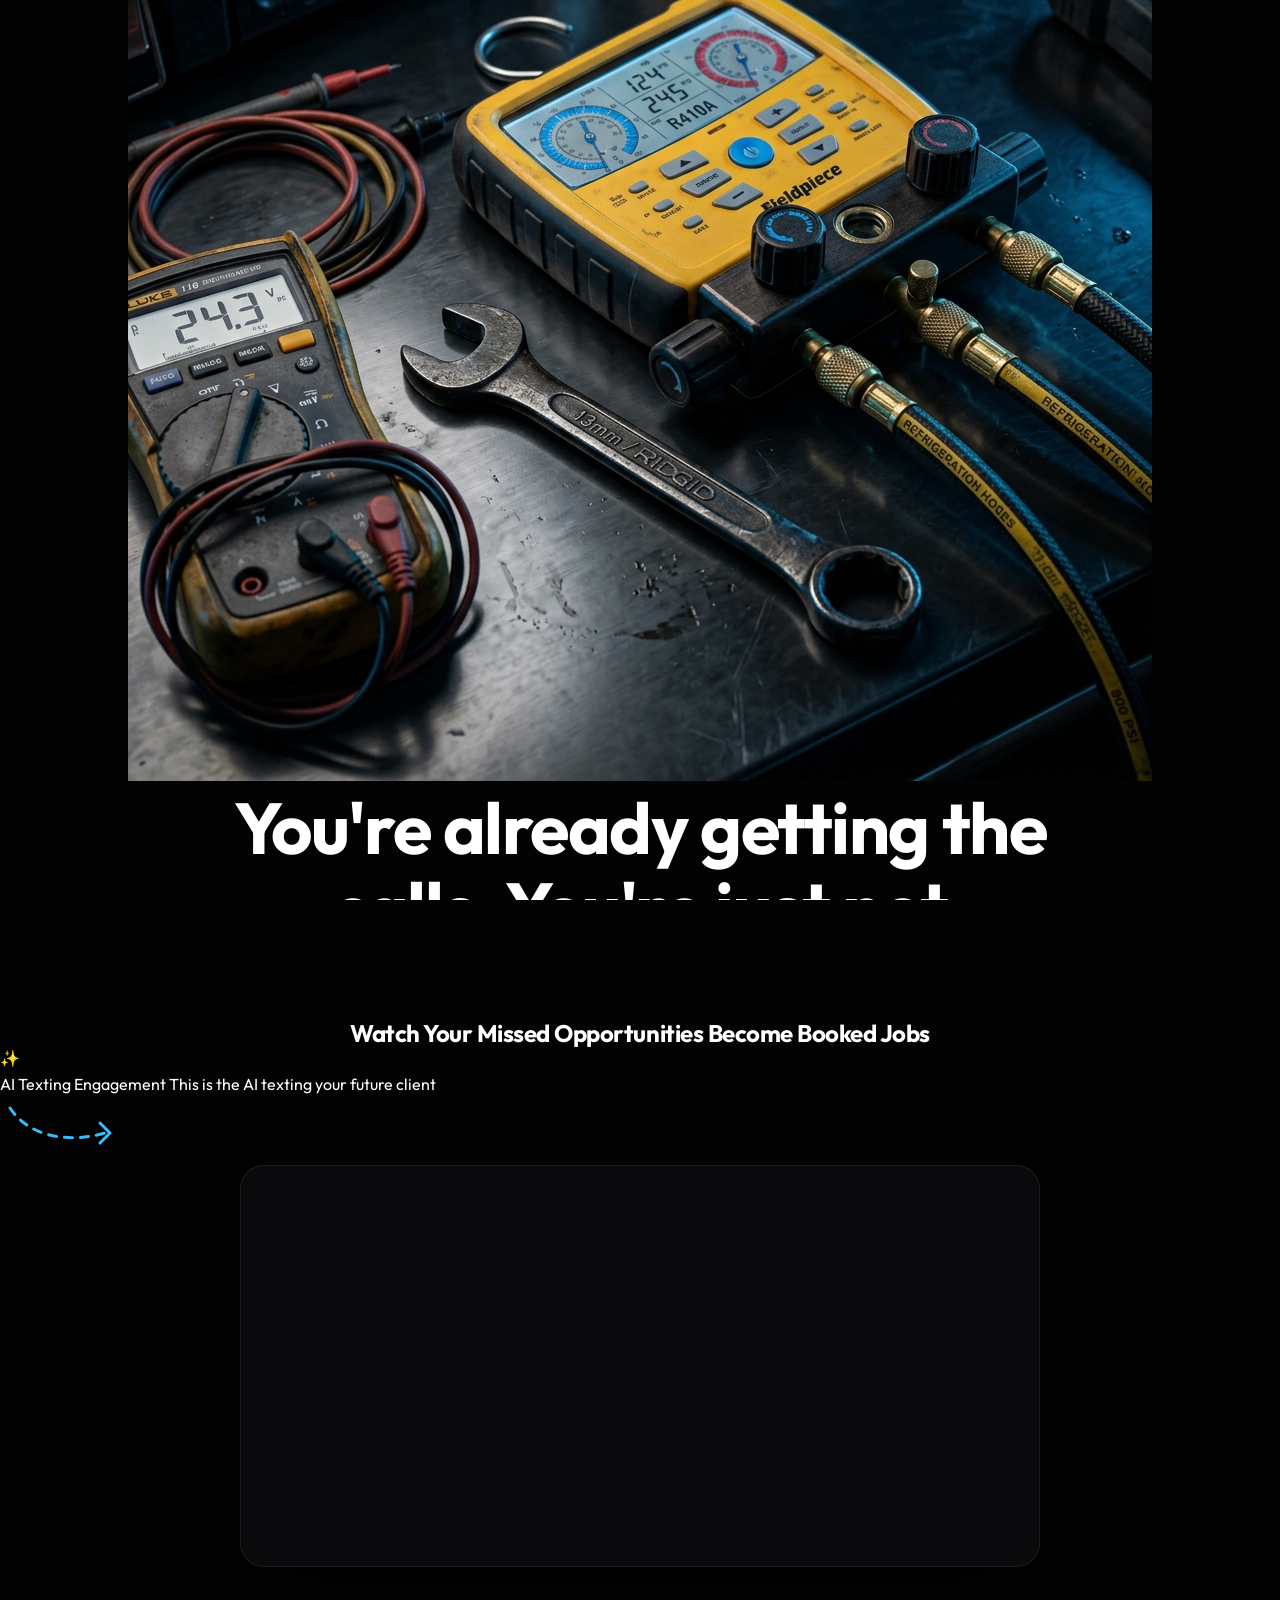
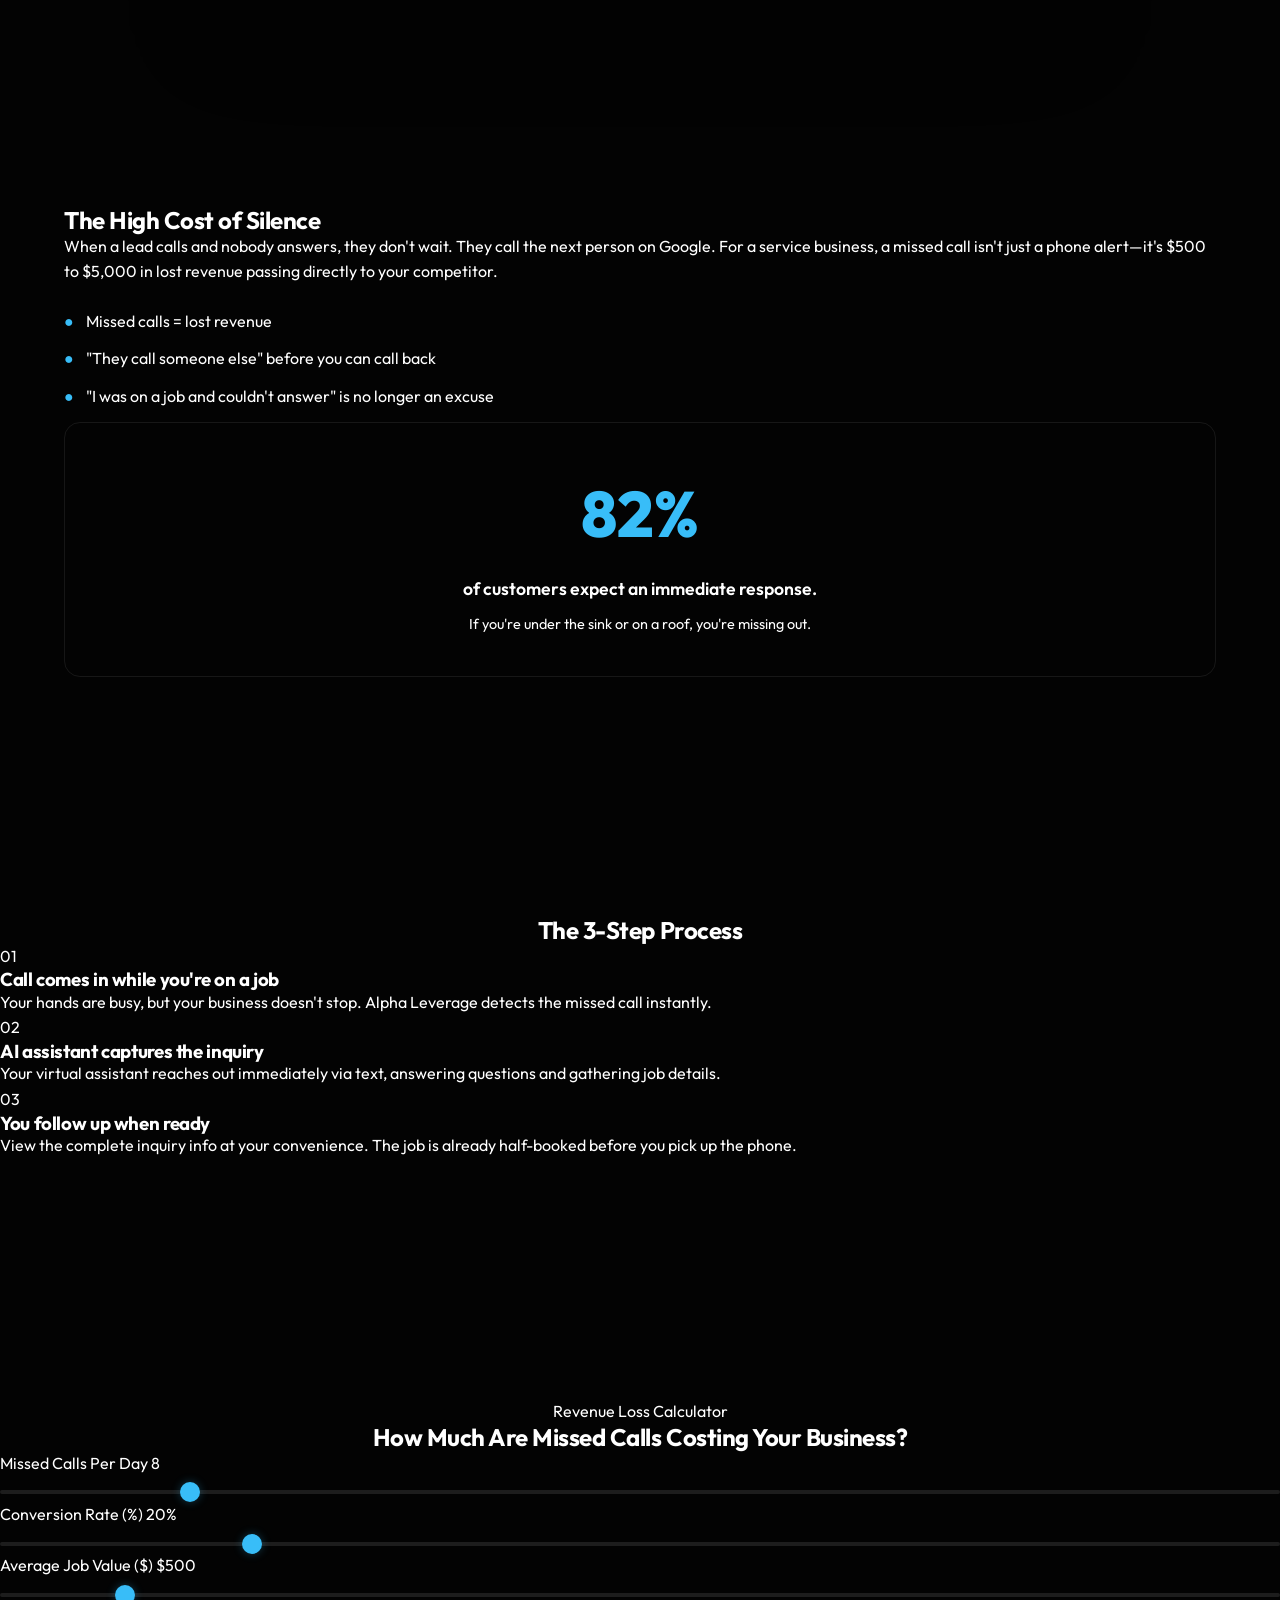
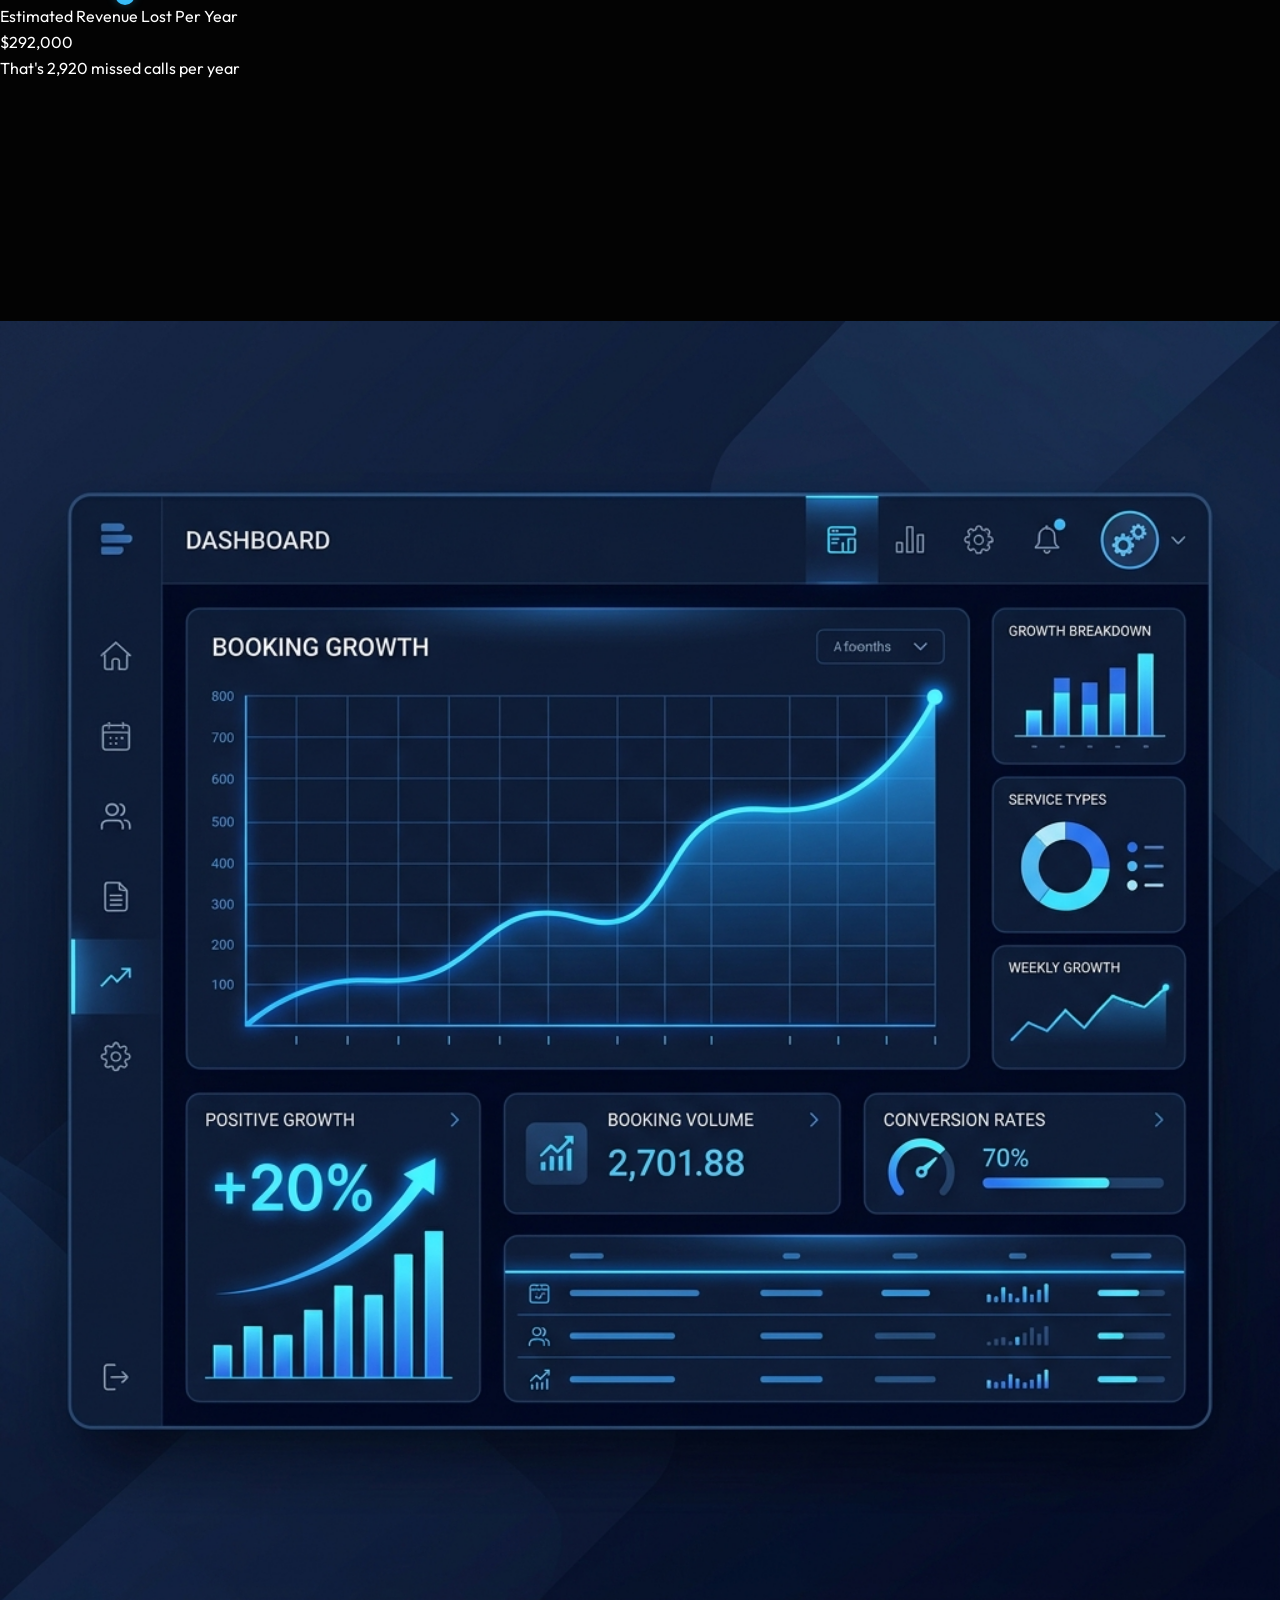
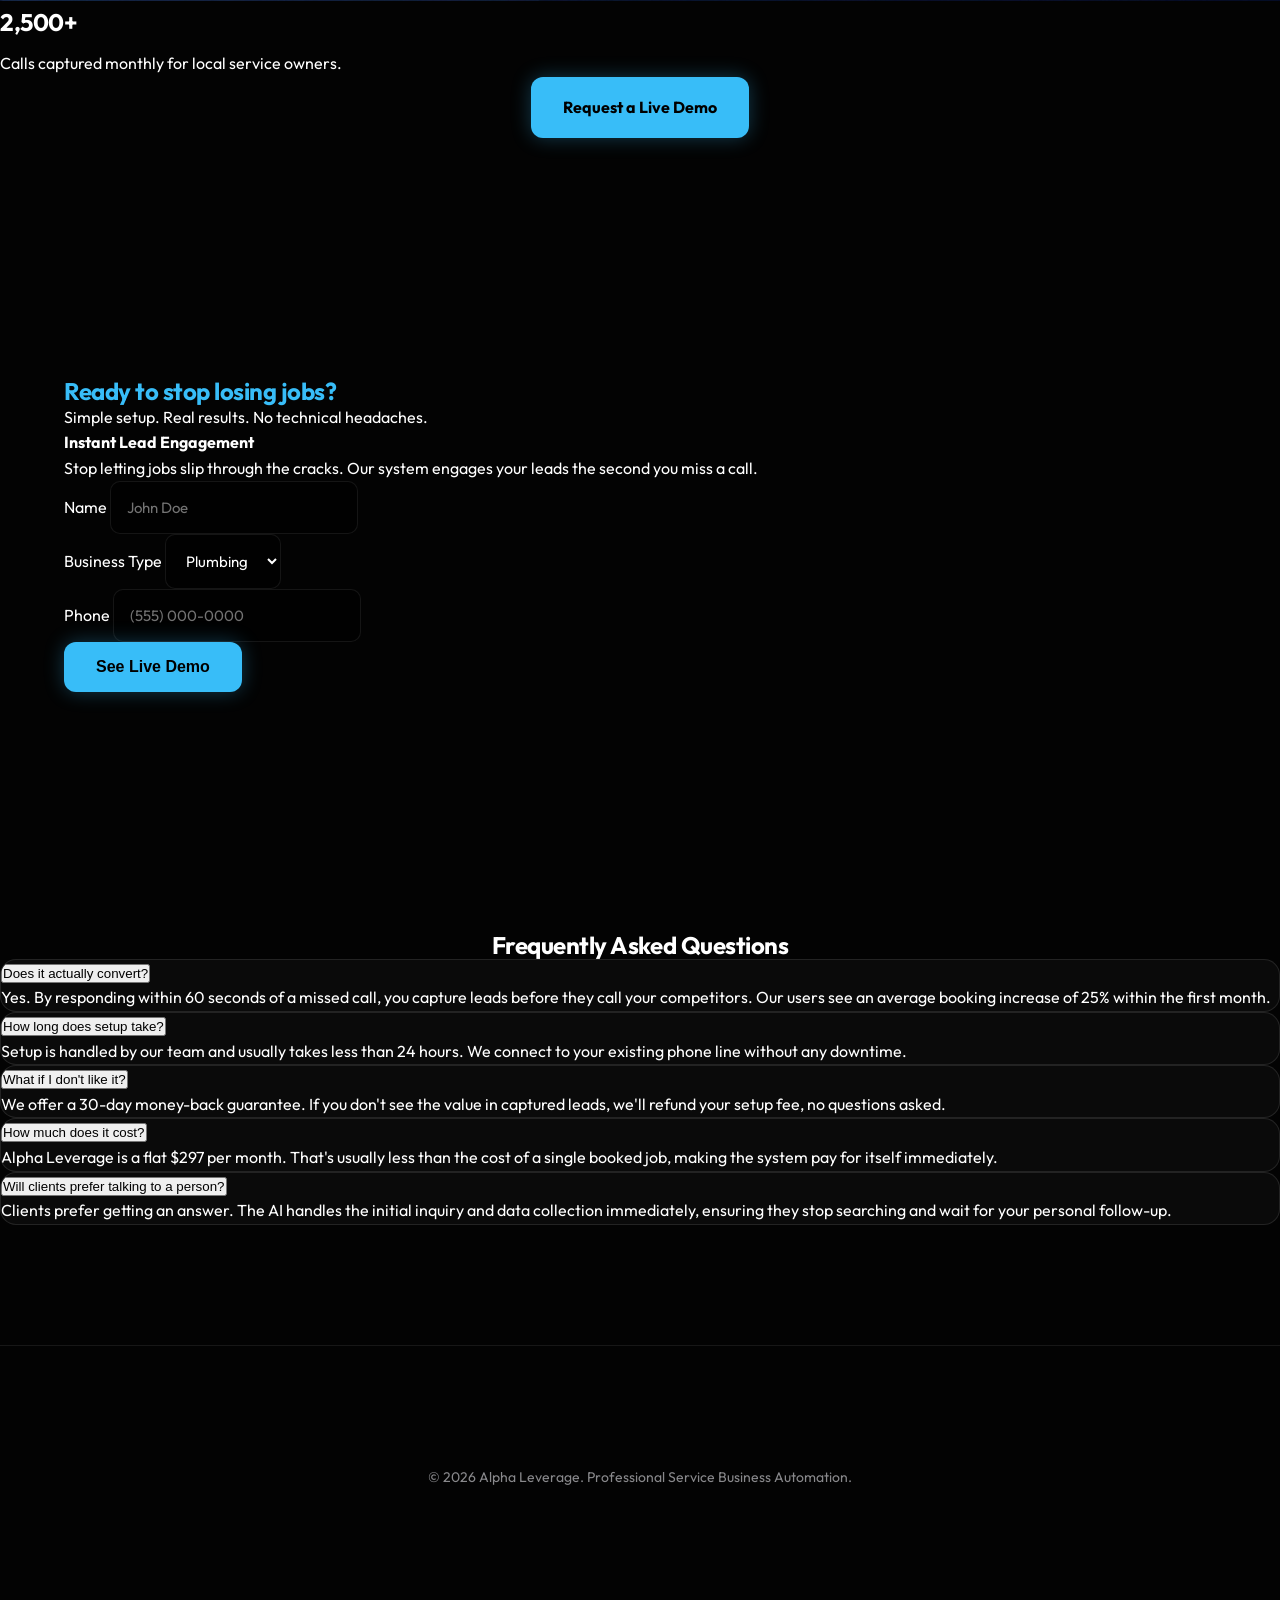
<file: index_old.html>
<!DOCTYPE html>
<html lang="en">
<head>
    <meta charset="UTF-8">
    <meta name="viewport" content="width=device-width, initial-scale=1.0">
    <title>Alpha Leverage | Simple Business Automation for Service Professionals</title>
    <meta name="description" content="Capture every lead and book more jobs with AI-powered communication. Designed for plumbers, HVAC, electricians, and roofers.">
    <link rel="stylesheet" href="style.css">
    <link rel="preconnect" href="https://fonts.googleapis.com">
    <link rel="preconnect" href="https://fonts.gstatic.com" crossorigin>
    <link href="https://fonts.googleapis.com/css2?family=Outfit:wght@400;600;700&display=swap" rel="stylesheet" media="print" onload="this.media='all'">
    <noscript><link href="https://fonts.googleapis.com/css2?family=Outfit:wght@400;600;700&display=swap" rel="stylesheet"></noscript>
</head>
<body>

    <header class="hero section">
        <div class="hero-overlay">
            <img src="hero.png" alt="Service professional working in a dark, high-tech environment" class="img-fill">
        </div>
        <h1>You're already getting the calls. You're just not capturing all of them.</h1>
        <p>The calls are coming. Your system isn't ready.</p>
        <div class="hero-actions">
            <a href="#demo" class="btn btn-primary">See How It Works</a>
            <a href="#contact" class="btn btn-secondary">Schedule Consultation</a>
        </div>
    </header>

    <section id="demo" class="section grid-mesh">
        <div class="section-header text-center mb-50">
            <h2 class="title-lg">Watch Your Missed Opportunities Become Booked Jobs</h2>
        </div>
        
        <div class="demo-wrapper">
            <div class="demo-badge-container">
                <div class="demo-badge">
                    <span class="badge-icon">✨</span>
                    <div class="badge-content">
                        <span class="badge-title">AI Texting Engagement</span>
                        <span class="badge-desc">This is the AI texting your future client</span>
                    </div>
                </div>
                <svg class="demo-arrow" width="120" height="60" viewBox="0 0 120 60" fill="none" xmlns="http://www.w3.org/2000/svg">
                    <path d="M10 10C30 40 70 45 105 35" stroke="#38BDF8" stroke-width="3" stroke-linecap="round" stroke-dasharray="8 8"/>
                    <path d="M100 25L110 35L100 45" stroke="#38BDF8" stroke-width="3" stroke-linecap="round" stroke-linejoin="round"/>
                </svg>
            </div>
            <div class="demo-window">
                <div id="demo-chat" class="chat-container chat-column">
                    <!-- Chat bubbles will go here via JS -->
                </div>
            </div>
        </div>
    </section>

    <section class="section section-alt grid-mesh">
        <div class="container grid grid-2 flex-align-center">
            <div>
                <h2 class="mb-20">The High Cost of Silence</h2>
                <p class="mb-24">When a lead calls and nobody answers, they don't wait. They call the next person on Google. For a service business, a missed call isn't just a phone alert—it's $500 to $5,000 in lost revenue passing directly to your competitor.</p>
                <ul class="feature-list" style="list-style: none;">
                    <li style="margin-bottom: 12px; display: flex; gap: 12px; align-items: flex-start;">
                        <span style="color: var(--accent);">●</span>
                        <span>Missed calls = lost revenue</span>
                    </li>
                    <li style="margin-bottom: 12px; display: flex; gap: 12px; align-items: flex-start;">
                        <span style="color: var(--accent);">●</span>
                        <span>"They call someone else" before you can call back</span>
                    </li>
                    <li style="margin-bottom: 12px; display: flex; gap: 12px; align-items: flex-start;">
                        <span style="color: var(--accent);">●</span>
                        <span>"I was on a job and couldn't answer" is no longer an excuse</span>
                    </li>
                </ul>
            </div>
            <div class="stat-card" style="background: var(--bg-primary); border: 1px solid var(--border); padding: 40px; border-radius: 16px; text-align: center;">
                <div class="stat-number" style="font-size: 4rem; font-weight: 800; color: var(--accent);">82%</div>
                <div class="stat-label" style="font-weight: 600; font-size: 1.1rem; margin: 10px 0;">of customers expect an immediate response.</div>
                <p class="stat-subtext" style="font-size: 0.9rem;">If you're under the sink or on a roof, you're missing out.</p>
            </div>
        </div>
    </section>

    <section class="section">
        <h2 class="text-center mb-60">The 3-Step Process</h2>
        <div class="grid grid-3">
            <div class="card card-v2">
                <div class="step-num">01</div>
                <h3>Call comes in while you're on a job</h3>
                <p>Your hands are busy, but your business doesn't stop. Alpha Leverage detects the missed call instantly.</p>
            </div>
            <div class="card card-v2">
                <div class="step-num">02</div>
                <h3>AI assistant captures the inquiry</h3>
                <p>Your virtual assistant reaches out immediately via text, answering questions and gathering job details.</p>
            </div>
            <div class="card card-v2">
                <div class="step-num">03</div>
                <h3>You follow up when ready</h3>
                <p>View the complete inquiry info at your convenience. The job is already half-booked before you pick up the phone.</p>
            </div>
        </div>
    </section>

    <section class="section">
        <div class="text-center mb-50">
            <span class="badge">Revenue Loss Calculator</span>
            <h2 class="mt-16">How Much Are Missed Calls Costing Your Business?</h2>
        </div>
        <div class="calculator-card">
            <div class="calc-input">
                <div class="calc-label-row">
                    <label class="calc-label" for="missed-calls">Missed Calls Per Day</label>
                    <span id="missed-calls-val" class="calc-value">8</span>
                </div>
                <input type="range" id="missed-calls" min="1" max="50" value="8" class="range-input">
            </div>
            <div class="calc-input">
                <div class="calc-label-row">
                    <label class="calc-label" for="conv-rate">Conversion Rate (%)</label>
                    <span id="conv-rate-val" class="calc-value">20%</span>
                </div>
                <input type="range" id="conv-rate" min="1" max="100" value="20" class="range-input">
            </div>
            <div class="calc-input">
                <div class="calc-label-row">
                    <label class="calc-label" for="job-value">Average Job Value ($)</label>
                    <span id="job-value-val" class="calc-value">$500</span>
                </div>
                <input type="range" id="job-value" min="50" max="5000" step="50" value="500" class="range-input">
            </div>
            
            <div class="calc-results">
                <p class="results-title">Estimated Revenue Lost Per Year</p>
                <div id="total-loss" class="results-value">$292,000</div>
                <p id="total-missed" class="results-subtext">That's 2,920 missed calls per year</p>
            </div>
        </div>
    </section>

    <section class="section cta-banner">
        <div class="background-image">
            <img src="growth.png" alt="Data visualization showing business growth and automation leads" style="width: 100%; height: 100%; object-fit: cover;">
        </div>
        <div class="content">
            <h2 class="mb-16">2,500+</h2>
            <p class="cta-banner-text">Calls captured monthly for local service owners.</p>
            <div class="hero-actions flex-center">
                <a href="#contact" class="btn btn-primary">Request a Live Demo</a>
            </div>
        </div>
    </section>

    <section id="contact" class="section section-alt grid-mesh">
        <div class="container grid grid-2 flex-align-center">
            <div>
                <h2 class="title-accent">Ready to stop losing jobs?</h2>
                <p>Simple setup. Real results. No technical headaches.</p>
                <div class="mt-30">
                    <p style="font-weight: 700; color: white;">Instant Lead Engagement</p>
                    <p>Stop letting jobs slip through the cracks. Our system engages your leads the second you miss a call.</p>
                </div>
            </div>
            <form class="contact-form shadow-lg">
                <div class="input-group">
                    <label class="input-label">Name</label>
                    <input type="text" placeholder="John Doe" class="form-input">
                </div>
                <div class="input-group">
                    <label class="input-label">Business Type</label>
                    <select class="form-input">
                        <option>Plumbing</option>
                        <option>HVAC</option>
                        <option>Electrical</option>
                        <option>Roofing</option>
                        <option>Other</option>
                    </select>
                </div>
                <div class="input-group">
                    <label class="input-label">Phone</label>
                    <input type="tel" placeholder="(555) 000-0000" class="form-input">
                </div>
                <button type="submit" class="btn btn-primary btn-full">See Live Demo</button>
            </form>
        </div>
    </section>

    <section class="section">
        <h2 class="text-center mb-40">Frequently Asked Questions</h2>
        <div class="faq-container">
            <div class="faq-item">
                <button class="faq-question" aria-expanded="false" aria-controls="faq-answer-1">Does it actually convert?</button>
                <div id="faq-answer-1" class="faq-answer" role="region">Yes. By responding within 60 seconds of a missed call, you capture leads before they call your competitors. Our users see an average booking increase of 25% within the first month.</div>
            </div>
            <div class="faq-item">
                <button class="faq-question" aria-expanded="false" aria-controls="faq-answer-2">How long does setup take?</button>
                <div id="faq-answer-2" class="faq-answer" role="region">Setup is handled by our team and usually takes less than 24 hours. We connect to your existing phone line without any downtime.</div>
            </div>
            <div class="faq-item">
                <button class="faq-question" aria-expanded="false" aria-controls="faq-answer-3">What if I don't like it?</button>
                <div id="faq-answer-3" class="faq-answer" role="region">We offer a 30-day money-back guarantee. If you don't see the value in captured leads, we'll refund your setup fee, no questions asked.</div>
            </div>
            <div class="faq-item">
                <button class="faq-question" aria-expanded="false" aria-controls="faq-answer-4">How much does it cost?</button>
                <div id="faq-answer-4" class="faq-answer" role="region">Alpha Leverage is a flat $297 per month. That's usually less than the cost of a single booked job, making the system pay for itself immediately.</div>
            </div>
            <div class="faq-item">
                <button class="faq-question" aria-expanded="false" aria-controls="faq-answer-5">Will clients prefer talking to a person?</button>
                <div id="faq-answer-5" class="faq-answer" role="region">Clients prefer getting an answer. The AI handles the initial inquiry and data collection immediately, ensuring they stop searching and wait for your personal follow-up.</div>
            </div>
        </div>
    </section>

    <footer class="section footer-main">
        <p class="footer-content">&copy; 2026 Alpha Leverage. Professional Service Business Automation.</p>
    </footer>

    <script src="script.js"></script>
</body>
</html>
</file>
<file: style.css>
:root {
            --bg: #030303;
            --surface: #0a0a0c;
            --text: #ffffff;
            --text-muted: #88888b;
            --accent: #38bdf8;
            --accent-glow: rgba(56, 189, 248, 0.3);
            --border: rgba(255, 255, 255, 0.08);
            --glass: rgba(255, 255, 255, 0.03);
            --glass-border: rgba(255, 255, 255, 0.1);
        }

        * {
            margin: 0;
            padding: 0;
            box-sizing: border-box;
        }

        :focus-visible {
            outline: 2px solid var(--accent);
            outline-offset: 3px;
            border-radius: 4px;
        }

        .sr-only {
            position: absolute;
            width: 1px;
            height: 1px;
            padding: 0;
            margin: -1px;
            overflow: hidden;
            clip: rect(0, 0, 0, 0);
            white-space: nowrap;
            border: 0;
        }

        .skip-link {
            position: absolute;
            top: -40px;
            left: 16px;
            background: var(--accent);
            color: #000;
            padding: 10px 16px;
            border-radius: 8px;
            text-decoration: none;
            font-weight: 600;
            font-size: 14px;
            z-index: 2000;
            transition: top 0.2s;
        }

        .skip-link:focus {
            top: 16px;
        }

        @media (prefers-reduced-motion: reduce) {
            *, *::before, *::after {
                animation-duration: 0.01ms !important;
                animation-iteration-count: 1 !important;
                transition-duration: 0.01ms !important;
                scroll-behavior: auto !important;
            }
            .mesh-canvas { display: none; }
            .agent-pulse { animation: none; }
        }

        html {
            scroll-behavior: smooth;
            scroll-padding-top: 96px;
        }

        body {
            background-color: var(--bg);
            color: var(--text);
            font-family: 'Outfit', sans-serif;
            line-height: 1.6;
            overflow-x: hidden;
            -webkit-font-smoothing: antialiased;
        }

        /* Utility */
        .container {
            max-width: 1200px;
            margin: 0 auto;
            padding: 0 24px;
        }

        .section {
            padding: 120px 0;
            position: relative;
        }

        .text-center { text-align: center; }
        .mb-16 { margin-bottom: 16px; }
        .mb-24 { margin-bottom: 24px; }
        .mb-48 { margin-bottom: 48px; }
        .mt-48 { margin-top: 48px; }

        h1, h2, h3 {
            font-weight: 700;
            letter-spacing: -0.02em;
            line-height: 1.1;
        }

        .title-accent {
            color: var(--accent);
        }

        /* Cinematic Background */
        .mesh-canvas {
            position: absolute;
            inset: 0;
            z-index: 0;
            pointer-events: none;
            opacity: 0.6;
        }

        /* Navigation */
        .primary-nav {
            position: fixed;
            top: 24px;
            left: 50%;
            transform: translateX(-50%);
            z-index: 1000;
            background: rgba(10, 10, 12, 0.8);
            backdrop-filter: blur(12px);
            border: 1px solid var(--glass-border);
            padding: 12px 24px;
            border-radius: 100px;
            display: flex;
            gap: 32px;
            align-items: center;
        }

        .primary-nav a {
            color: var(--text-muted);
            text-decoration: none;
            font-size: 14px;
            font-weight: 500;
            transition: color 0.3s;
        }

        .primary-nav a:hover {
            color: var(--text);
        }

        /* Hero Section */
        .hero {
            height: 100vh;
            display: flex;
            flex-direction: column;
            justify-content: center;
            align-items: center;
            text-align: center;
            overflow: hidden;
            padding-top: 80px;
        }

        .hero-label {
            font-size: 12px;
            letter-spacing: 0.2em;
            text-transform: uppercase;
            color: var(--accent);
            margin-bottom: 24px;
            opacity: 0;
            transform: translateY(20px);
        }

        .hero h1 {
            font-size: clamp(32px, 8vw, 72px);
            max-width: 900px;
            margin-bottom: 24px;
            min-height: 2.2em;
            margin-left: auto;
            margin-right: auto;
        }

.hero p {
    font-size: 18px;
    color: var(--text-muted);
    max-width: 600px;
    margin-bottom: 40px;
    margin-left: auto;
    margin-right: auto;
}

.hero-actions {
    display: flex;
    justify-content: center;
    align-items: center;
    gap: 16px;
}

.hero-fallback-link {
    margin-top: 12px;
    color: var(--text-muted);
    font-size: 14px;
}

.hero-fallback-link a {
    color: var(--accent);
    text-decoration: none;
    border-bottom: 1px solid rgba(56, 189, 248, 0.35);
}

.hero-fallback-link a:hover {
    border-bottom-color: rgba(56, 189, 248, 0.9);
}

.use-cases {
    padding-top: 80px;
}

.use-case-grid {
    display: grid;
    grid-template-columns: repeat(3, minmax(0, 1fr));
    gap: 18px;
}

.use-case-card {
    border: 1px solid var(--border);
    background: var(--glass);
    border-radius: 8px;
    padding: 22px;
}

.use-case-card h3 {
    font-size: 22px;
    margin-bottom: 10px;
}

.use-case-card p {
    color: var(--text-muted);
    margin-bottom: 10px;
}

.use-case-card strong {
    color: var(--text);
}

        .btn {
            display: inline-block;
            padding: 16px 32px;
            border-radius: 12px;
            font-weight: 600;
            text-decoration: none;
            transition: all 0.3s cubic-bezier(0.16, 1, 0.3, 1);
            font-size: 16px;
            cursor: pointer;
            border: none;
            text-align: center;
        }

        .hero-actions .btn,
        .hero-actions button {
            min-width: 170px;
            min-height: 56px;
            padding: 18px 32px;
            font-size: 16px;
            font-weight: 700;
        }

        @keyframes ctaPulse {
            0%, 100% {
                box-shadow: 0 0 20px var(--accent-glow), 0 0 0 0 rgba(56, 189, 248, 0.45);
            }
            50% {
                box-shadow: 0 0 32px var(--accent-glow), 0 0 0 14px rgba(56, 189, 248, 0);
            }
        }

        @keyframes ctaShimmer {
            0%, 100% {
                border-color: var(--glass-border);
                background: rgba(255, 255, 255, 0.05);
            }
            50% {
                border-color: rgba(56, 189, 248, 0.45);
                background: rgba(56, 189, 248, 0.08);
            }
        }

        .hero-actions .voice-open {
            animation: ctaPulse 2.6s ease-in-out infinite;
        }

        .hero-actions .chat-open {
            animation: ctaShimmer 2.6s ease-in-out infinite;
            animation-delay: 1.3s;
        }

        .hero-actions .voice-open:hover,
        .hero-actions .chat-open:hover {
            animation-play-state: paused;
        }

        @media (prefers-reduced-motion: reduce) {
            .hero-actions .voice-open,
            .hero-actions .chat-open {
                animation: none !important;
            }
        }

        .btn-primary {
            background: var(--accent);
            color: #000;
            box-shadow: 0 0 20px var(--accent-glow);
        }

        .btn-primary:hover {
            transform: scale(1.05);
            box-shadow: 0 0 30px var(--accent-glow);
        }

        .btn-secondary {
            background: rgba(255, 255, 255, 0.05);
            color: #fff;
            border: 1px solid var(--glass-border);
        }

        .btn-secondary:hover {
            background: rgba(255, 255, 255, 0.1);
        }

        /* Demo Window */
        .demo-section {
            background: linear-gradient(180deg, rgba(3, 3, 3, 0.8) 0%, rgba(10, 10, 12, 0.9) 100%),
                        url('process-bg.png');
            background-size: cover;
            background-position: center;
            background-attachment: fixed;
            position: relative;
            padding-top: 150px;
        }

        .demo-window {
            background: var(--surface);
            border: 1px solid var(--border);
            border-radius: 24px;
            overflow: hidden;
            max-width: 800px;
            margin: 0 auto;
            position: relative;
            box-shadow: 0 40px 100px rgba(0,0,0,0.5);
        }

        .demo-header {
            background: rgba(255, 255, 255, 0.05);
            padding: 12px 24px;
            display: flex;
            gap: 8px;
            border-bottom: 1px solid var(--border);
        }

        .dot {
            width: 12px;
            height: 12px;
            border-radius: 50%;
            background: rgba(255, 255, 255, 0.1);
        }

        .chat-container {
            padding: 40px;
            min-height: 400px;
            display: flex;
            flex-direction: column;
            gap: 16px;
        }

        .chat-bubble {
            max-width: 80%;
            padding: 16px 20px;
            border-radius: 16px;
            font-size: 15px;
            opacity: 0;
            transform: translateY(10px);
        }

        .received {
            background: rgba(255, 255, 255, 0.05);
            align-self: flex-start;
            border-bottom-left-radius: 4px;
        }

        .sent {
            background: var(--accent);
            color: #000;
            align-self: flex-end;
            border-bottom-right-radius: 4px;
            font-weight: 500;
        }

        .agent-demo {
            padding: 48px;
            min-height: 390px;
            display: grid;
            grid-template-columns: 1fr;
            gap: 34px;
            align-items: stretch;
        }

        .agent-demo h3 {
            font-size: clamp(32px, 5vw, 54px);
            margin-bottom: 16px;
            max-width: 760px;
        }

        .agent-demo p {
            color: var(--text-muted);
            font-size: 17px;
            max-width: 820px;
        }

        .agent-demo-intro {
            max-width: 900px;
        }

        .agent-panel {
            background: rgba(255, 255, 255, 0.04);
            border: 1px solid var(--glass-border);
            border-radius: 20px;
            padding: 28px;
            position: relative;
        }

        .demo-mode-grid {
            display: grid;
            grid-template-columns: repeat(2, minmax(0, 1fr));
            gap: 24px;
        }

        .demo-mode-card {
            min-height: 440px;
            display: flex;
            flex-direction: column;
            justify-content: space-between;
        }

        .mode-label {
            display: inline-flex;
            width: fit-content;
            margin-bottom: 18px;
            padding: 7px 10px;
            border-radius: 999px;
            background: rgba(56, 189, 248, 0.12);
            border: 1px solid rgba(56, 189, 248, 0.28);
            color: var(--accent);
            font-family: 'JetBrains Mono', monospace;
            font-size: 11px;
            letter-spacing: 0.04em;
        }

        .demo-mode-card h4 {
            font-size: 24px;
            margin-bottom: 10px;
        }

        .demo-mode-card p {
            font-size: 15px;
            line-height: 1.55;
        }

        .agent-pulse {
            width: 112px;
            height: 112px;
            border-radius: 50%;
            margin: 0 auto 24px;
            background:
                radial-gradient(circle, rgba(255,255,255,0.95) 0 14%, transparent 15%),
                radial-gradient(circle, rgba(56,189,248,0.85) 0 34%, rgba(56,189,248,0.18) 35% 58%, transparent 59%);
            box-shadow: 0 0 45px var(--accent-glow);
            animation: pulseAgent 2.4s ease-in-out infinite;
        }

        @keyframes pulseAgent {
            0%, 100% { transform: scale(0.96); opacity: 0.82; }
            50% { transform: scale(1.04); opacity: 1; }
        }

        .agent-status {
            font-family: 'JetBrains Mono', monospace;
            font-size: 13px;
            color: var(--accent);
            text-align: center;
            margin-bottom: 20px;
        }

        .agent-note {
            font-size: 13px !important;
            line-height: 1.5;
            text-align: center;
            margin: 18px auto 0;
        }

        .chat-preview {
            display: grid;
            gap: 10px;
            margin: 24px 0;
        }

        .chat-preview-bubble {
            padding: 11px 13px;
            border-radius: 14px;
            font-size: 13px;
            line-height: 1.35;
        }

        .chat-preview-bubble.inbound {
            background: rgba(255, 255, 255, 0.07);
            color: var(--text);
            border-bottom-left-radius: 4px;
        }

        .chat-preview-bubble.outbound {
            background: rgba(56, 189, 248, 0.16);
            color: var(--text);
            border: 1px solid rgba(56, 189, 248, 0.24);
            border-bottom-right-radius: 4px;
        }

        .agent-actions {
            display: grid;
            gap: 12px;
        }

        .chat-widget-slot {
            width: 100%;
        }

        .agent-link {
            color: var(--text-muted);
            font-size: 14px;
            text-align: center;
            text-decoration: none;
        }

        .agent-link:hover {
            color: var(--accent);
        }

        .btn-danger {
            background: #ef4444;
            color: #fff;
        }

        .btn[disabled] {
            opacity: 0.55;
            cursor: not-allowed;
            transform: none;
        }

        /* Grid Spotlight */
        .spot-grid {
            display: grid;
            grid-template-columns: repeat(auto-fit, minmax(300px, 1fr));
            gap: 24px;
            margin-top: 60px;
        }

        .spot-card {
            background: var(--surface);
            padding: 48px 32px;
            border-radius: 20px;
            border: 1px solid var(--border);
            position: relative;
            overflow: hidden;
            transition: border-color 0.3s;
            background-size: cover;
            background-position: center;
        }

        .box-1 { background-image: linear-gradient(rgba(10, 10, 12, 0.85), rgba(10, 10, 12, 0.95)), url('box1.png'); }
        .box-2 { background-image: linear-gradient(rgba(10, 10, 12, 0.85), rgba(10, 10, 12, 0.95)), url('box2.png'); }
        .box-3 { background-image: linear-gradient(rgba(10, 10, 12, 0.85), rgba(10, 10, 12, 0.95)), url('box3.png'); }

        .spot-card:hover {
            border-color: rgba(255, 255, 255, 0.2);
        }

        .spot-card::before {
            content: '';
            position: absolute;
            inset: 0;
            background: radial-gradient(circle 200px at var(--mx, 50%) var(--my, 50%), rgba(56, 189, 248, 0.1), transparent);
            opacity: 0;
            transition: opacity 0.3s;
            pointer-events: none;
        }

        .spot-card:hover::before {
            opacity: 1;
        }

        .card-num {
            font-family: 'JetBrains Mono', monospace;
            font-size: 48px;
            font-weight: 700;
            color: rgba(255, 255, 255, 0.03);
            margin-bottom: 16px;
        }

        .spot-card h3 {
            font-size: 24px;
            margin-bottom: 16px;
        }

        .spot-card p {
            color: var(--text-muted);
            font-size: 16px;
        }

        /* Stats Section */
        .stats-section {
            background: #000;
        }

        .stat-large {
            font-size: clamp(64px, 12vw, 160px);
            font-weight: 800;
            color: var(--accent);
            line-height: 1;
            margin-bottom: 16px;
        }

        .stat-support {
            display: flex;
            justify-content: center;
            align-items: stretch;
            gap: 32px;
            margin-top: 72px;
            padding-top: 48px;
            border-top: 1px solid var(--border);
            max-width: 900px;
            margin-left: auto;
            margin-right: auto;
            flex-wrap: wrap;
        }

        .stat-support-item {
            flex: 1;
            min-width: 200px;
            text-align: center;
        }

        .stat-support-num {
            font-family: 'JetBrains Mono', monospace;
            font-size: 36px;
            font-weight: 700;
            color: var(--text);
            line-height: 1;
            margin-bottom: 12px;
            letter-spacing: -0.02em;
        }

        .stat-support-label {
            font-size: 14px;
            color: var(--text-muted);
            line-height: 1.5;
            max-width: 240px;
            margin: 0 auto;
        }

        .stat-support-divider {
            width: 1px;
            background: var(--border);
            align-self: stretch;
        }

        /* Calculator */
        .calc-card {
            background: var(--surface);
            border: 1px solid var(--glass-border);
            border-radius: 32px;
            padding: 60px;
            max-width: 900px;
            margin: 0 auto;
            backdrop-filter: blur(20px);
            position: relative;
            overflow: hidden;
        }

        .calc-card::after {
            content: '';
            position: absolute;
            top: -20%;
            right: -10%;
            width: 300px;
            height: 300px;
            background: var(--accent);
            filter: blur(150px);
            opacity: 0.1;
            z-index: 0;
        }

        .calc-inputs {
            display: grid;
            gap: 40px;
            position: relative;
            z-index: 1;
        }

        .range-group {
            display: flex;
            flex-direction: column;
            gap: 16px;
        }

        .range-header {
            display: flex;
            justify-content: space-between;
            align-items: center;
        }

        .range-label {
            font-weight: 500;
            color: var(--text-muted);
            text-transform: uppercase;
            font-size: 12px;
            letter-spacing: 0.1em;
        }

        .range-value {
            font-family: 'JetBrains Mono', monospace;
            color: var(--accent);
            font-size: 20px;
            font-weight: 600;
        }

        input[type="range"] {
            -webkit-appearance: none;
            width: 100%;
            background: rgba(255, 255, 255, 0.1);
            height: 4px;
            border-radius: 2px;
        }

        input[type="range"]::-webkit-slider-thumb {
            -webkit-appearance: none;
            width: 20px;
            height: 20px;
            background: var(--accent);
            border-radius: 50%;
            cursor: pointer;
            box-shadow: 0 0 10px var(--accent-glow);
        }

        .results-box {
            margin-top: 60px;
            padding-top: 60px;
            border-top: 1px solid var(--border);
            text-align: center;
        }

        .results-label {
            font-size: 14px;
            color: var(--text-muted);
            margin-bottom: 8px;
        }

.revenue-lost {
    font-size: clamp(48px, 6vw, 84px);
    font-weight: 800;
    color: #ef4444; /* Red for loss */
    margin-bottom: 12px;
}

.revenue-risk {
    font-size: clamp(36px, 4.8vw, 62px);
    font-weight: 800;
    color: #f97316;
    margin-bottom: 12px;
}

        /* FAQ */
        .faq-grid {
            max-width: 800px;
            margin: 60px auto 0;
            display: flex;
            flex-direction: column;
            gap: 16px;
        }

        .faq-item {
            background: var(--glass);
            border: 1px solid var(--glass-border);
            border-radius: 16px;
            overflow: hidden;
            transition: all 0.3s;
        }

        .faq-trigger {
            width: 100%;
            padding: 24px;
            background: none;
            border: none;
            color: #fff;
            text-align: left;
            font-size: 18px;
            font-weight: 600;
            cursor: pointer;
            display: flex;
            justify-content: space-between;
            align-items: center;
        }

        .faq-content {
            height: 0;
            overflow: hidden;
            padding: 0 24px;
            color: var(--text-muted);
            transition: all 0.3s;
        }

        .faq-item.active {
            background: rgba(255, 255, 255, 0.05);
            border-color: var(--accent);
        }

        .faq-item.active .faq-content {
            height: auto;
            padding-bottom: 24px;
        }

        /* Form */
        .form-input {
            padding: 16px;
            border-radius: 10px;
            border: 1px solid var(--border);
            background: rgba(0, 0, 0, 0.4);
            color: #fff;
            font-family: inherit;
            font-size: 15px;
            transition: border-color 0.2s, background 0.2s;
        }

        .form-input:hover {
            border-color: rgba(255, 255, 255, 0.18);
        }

        .form-input:focus {
            border-color: var(--accent);
            background: rgba(0, 0, 0, 0.55);
        }

        .form-input::placeholder {
            color: rgba(255, 255, 255, 0.45);
        }

        .form-feedback {
            margin-top: 16px;
            padding: 14px 18px;
            border-radius: 10px;
            font-size: 14px;
            text-align: center;
            display: none;
        }

        .form-feedback.success {
            display: block;
            background: rgba(34, 197, 94, 0.1);
            border: 1px solid rgba(34, 197, 94, 0.3);
            color: #4ade80;
        }

        .form-feedback.error {
            display: block;
            background: rgba(239, 68, 68, 0.1);
            border: 1px solid rgba(239, 68, 68, 0.3);
            color: #f87171;
        }

        /* Pricing */
        .pricing-grid {
            display: grid;
            grid-template-columns: repeat(auto-fit, minmax(260px, 1fr));
            gap: 20px;
            margin-top: 60px;
            max-width: 1000px;
            margin-left: auto;
            margin-right: auto;
        }

        .price-card {
            background: var(--surface);
            border: 1px solid var(--glass-border);
            border-radius: 20px;
            padding: 36px 32px;
            position: relative;
            transition: border-color 0.3s, transform 0.3s;
        }

        .price-card:hover {
            border-color: rgba(56, 189, 248, 0.3);
            transform: translateY(-4px);
        }

        .price-card.featured {
            border-color: var(--accent);
            box-shadow: 0 0 40px rgba(56, 189, 248, 0.15);
        }

        .price-card .badge {
            position: absolute;
            top: -10px;
            left: 50%;
            transform: translateX(-50%);
            background: var(--accent);
            color: #000;
            font-size: 11px;
            font-weight: 700;
            letter-spacing: 0.1em;
            padding: 4px 12px;
            border-radius: 100px;
            text-transform: uppercase;
        }

        .price-name {
            font-family: 'JetBrains Mono', monospace;
            font-size: 12px;
            letter-spacing: 0.1em;
            color: var(--accent);
            text-transform: uppercase;
            margin-bottom: 16px;
        }

        .price-amount {
            font-size: 44px;
            font-weight: 800;
            line-height: 1;
            margin-bottom: 4px;
        }

        .price-amount span {
            font-size: 16px;
            font-weight: 500;
            color: var(--text-muted);
        }

        .price-card h4 {
            font-size: 20px;
            margin-bottom: 12px;
            margin-top: 18px;
        }

        .price-card ul {
            list-style: none;
            padding: 0;
            margin-top: 18px;
        }

        .price-card li {
            color: var(--text-muted);
            font-size: 14px;
            padding: 6px 0;
            display: flex;
            align-items: flex-start;
            gap: 8px;
        }

        .price-card li::before {
            content: '';
            flex-shrink: 0;
            width: 6px;
            height: 6px;
            border-radius: 50%;
            background: var(--accent);
            margin-top: 8px;
        }

        .price-setup {
            font-size: 13px;
            color: var(--text-muted);
            text-align: center;
            margin-top: 20px;
            font-family: 'JetBrains Mono', monospace;
        }

        .trust-strip {
            display: grid;
            grid-template-columns: repeat(4, minmax(0, 1fr));
            gap: 14px;
        }

        .trust-item {
            border: 1px solid var(--border);
            border-radius: 8px;
            background: var(--glass);
            padding: 18px;
            text-align: center;
        }

        .trust-value {
            color: var(--accent);
            font-weight: 700;
            font-size: 22px;
            line-height: 1.1;
            margin-bottom: 6px;
        }

        .trust-label {
            color: var(--text-muted);
            font-size: 14px;
        }

        /* Footer */
        footer {
            padding: 60px 0 40px;
            border-top: 1px solid var(--border);
            text-align: center;
            color: var(--text-muted);
            font-size: 14px;
        }

        .footer-grid {
            display: flex;
            justify-content: space-between;
            align-items: center;
            flex-wrap: wrap;
            gap: 16px;
            margin-bottom: 24px;
        }

        .footer-brand {
            font-weight: 700;
            color: var(--text);
            font-size: 16px;
            letter-spacing: -0.02em;
        }

        .footer-links {
            display: flex;
            gap: 24px;
        }

        .footer-links a {
            color: var(--text-muted);
            text-decoration: none;
            transition: color 0.2s;
        }

        .footer-links a:hover {
            color: var(--accent);
        }

        .cookie-banner {
            position: fixed;
            left: 20px;
            right: 20px;
            bottom: 20px;
            z-index: 1500;
            background: rgba(10, 10, 12, 0.96);
            border: 1px solid var(--glass-border);
            border-radius: 14px;
            backdrop-filter: blur(12px);
            box-shadow: 0 16px 40px rgba(0, 0, 0, 0.35);
        }

        .cookie-banner__content {
            padding: 16px;
            display: flex;
            flex-wrap: wrap;
            gap: 14px;
            align-items: center;
            justify-content: space-between;
        }

        .cookie-banner__content p {
            margin: 0;
            color: var(--text-muted);
            font-size: 14px;
            flex: 1 1 340px;
        }

        .cookie-banner__actions {
            display: flex;
            gap: 10px;
            align-items: center;
            flex-wrap: wrap;
        }

        .cookie-action {
            min-height: 40px;
            padding: 10px 16px;
            font-size: 14px;
        }

        .cookie-manage {
            background: transparent;
            color: var(--text-muted);
            border: 1px solid var(--border);
            border-radius: 10px;
            min-height: 40px;
            padding: 10px 14px;
            cursor: pointer;
            font: inherit;
            font-size: 14px;
        }

        .cookie-manage:hover {
            color: var(--text);
            border-color: var(--glass-border);
        }

        @media (max-width: 768px) {
            .section { padding: 60px 0; }
            .primary-nav { display: none; }
            
            .hero { height: auto; padding: 100px 0 60px; }
            .hero h1 { font-size: 36px; min-height: auto; margin-bottom: 20px; }
            .hero p { font-size: 16px; margin-bottom: 32px; }
            
            .hero-actions { 
                display: flex; 
                flex-direction: column; 
                width: 100%; 
                gap: 12px; 
            }
            .btn-secondary { margin-left: 0; }
            .hero-actions .btn,
            .hero-actions button,
            .agent-actions .btn,
            .agent-actions button,
            #form-submit {
                width: 100%;
                text-align: center;
            }
            .use-case-grid {
                grid-template-columns: 1fr;
            }
            .trust-strip {
                grid-template-columns: 1fr 1fr;
            }

            .chat-container { padding: 20px; min-height: 300px; }
            .chat-bubble { font-size: 14px; padding: 12px 16px; }
            .agent-demo { grid-template-columns: 1fr; padding: 28px 20px; min-height: auto; }
            .agent-panel { padding: 24px 18px; }
            .agent-demo p { font-size: 16px; }
            .demo-mode-grid { grid-template-columns: 1fr; }
            .demo-mode-card { min-height: auto; }

            .calc-card { padding: 32px 20px; border-radius: 20px; }
            .revenue-lost { font-size: 40px; }
            
            .spot-grid { grid-template-columns: 1fr; }
            .spot-card { padding: 32px 24px; }

            #contact-form > div { grid-template-columns: 1fr !important; }

            .demo-section { background-attachment: scroll; }
            .pricing-grid { grid-template-columns: 1fr; }
            .price-card { padding: 28px 24px; }
            .footer-grid { flex-direction: column; text-align: center; }
            .stat-support { flex-direction: column; gap: 32px; }
            .stat-support-divider { display: none; }
            .cookie-banner {
                left: 12px;
                right: 12px;
                bottom: 12px;
            }
            .cookie-banner__content {
                padding: 14px;
            }
            .cookie-banner__actions {
                width: 100%;
                display: grid;
                grid-template-columns: 1fr;
                gap: 8px;
            }
            .cookie-action,
            .cookie-manage {
                width: 100%;
                text-align: center;
            }

            /* Mobile Quick Action */
            .mobile-cta {
                position: fixed;
                bottom: 24px;
                right: 24px;
                background: var(--accent);
                color: #000;
                padding: 12px 20px;
                border-radius: 100px;
                font-weight: 700;
                font-size: 14px;
                z-index: 1000;
                box-shadow: 0 10px 20px rgba(0,0,0,0.3);
                text-decoration: none;
                display: block;
            }
        }

        @media (min-width: 769px) {
            .mobile-cta { display: none; }
        }
</file>
